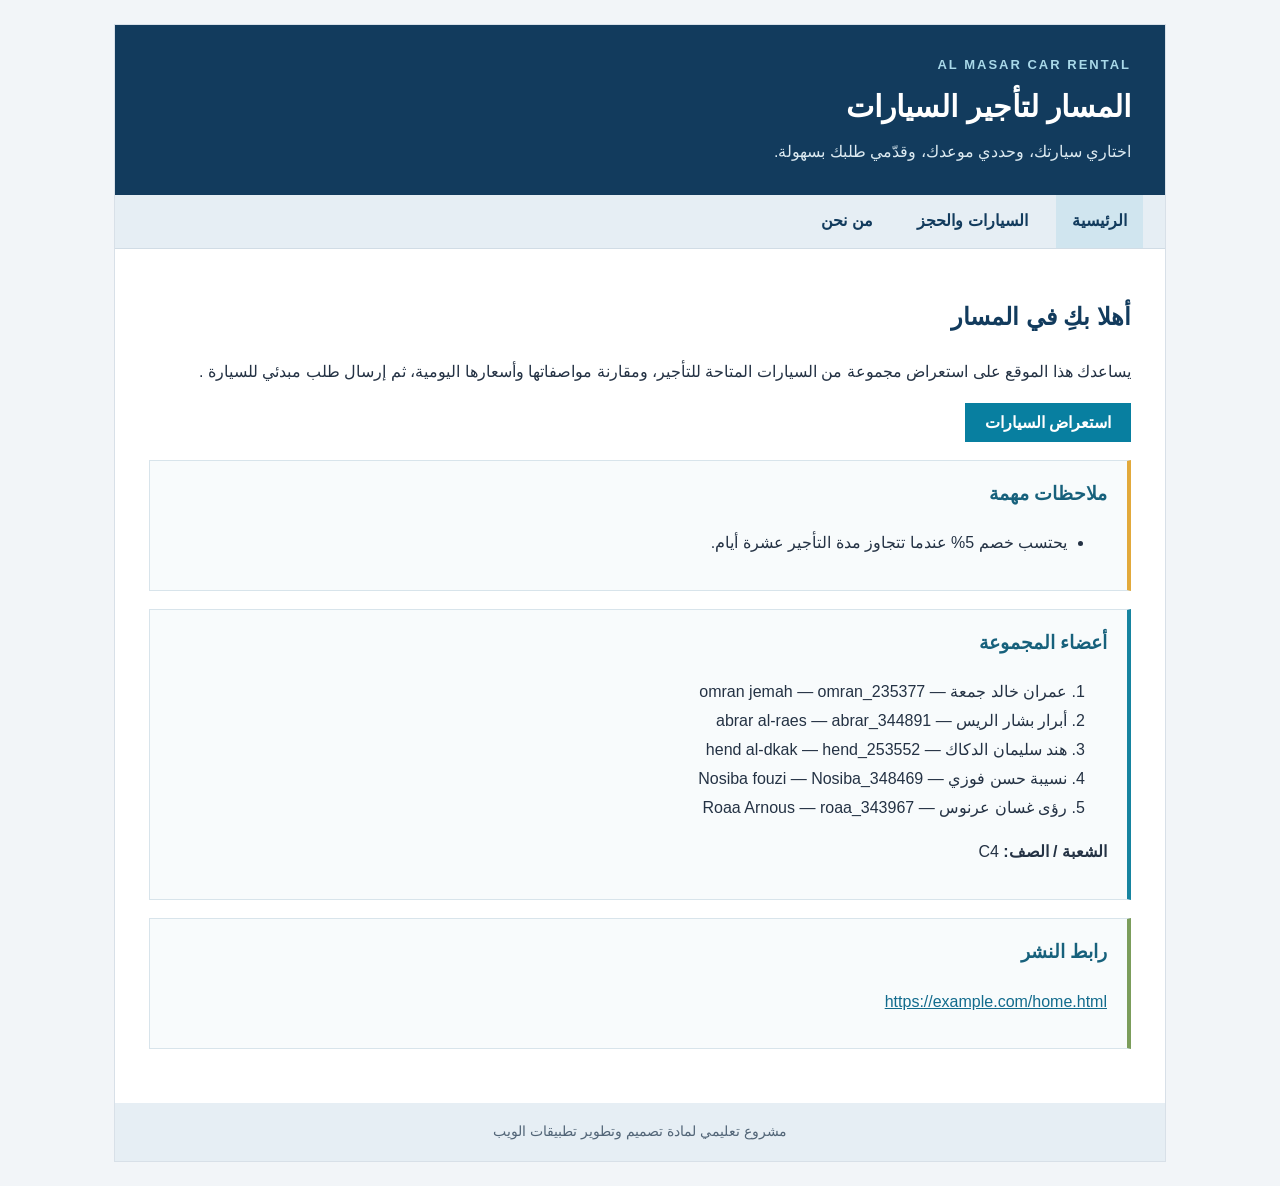
<file: index.html>
<?xml version="1.0" encoding="utf-8"?>
<!DOCTYPE html PUBLIC "-//W3C//DTD XHTML 1.0 Strict//EN" "http://www.w3.org/TR/xhtml1/DTD/xhtml1-strict.dtd">
<html xmlns="http://www.w3.org/1999/xhtml" xml:lang="ar" lang="ar" dir="rtl">
<head>
  <meta http-equiv="Content-Type" content="text/html; charset=utf-8" />
  <meta name="description" content="موقع تجريبي لعرض السيارات المتاحة للتأجير وتقديم طلب حجز." />
  <title>المسار لتأجير السيارات - الرئيسية</title>
  <link rel="stylesheet" type="text/css" href="style.css" />
  <script type="text/javascript" src="https://code.jquery.com/jquery-3.7.1.min.js"></script>
  <script type="text/javascript" src="myFunctions.js"></script>
</head>
<body>
  <div class="page">
    <div class="header">
      <p class="brand-en">AL MASAR CAR RENTAL</p>
      <h1>المسار لتأجير السيارات</h1>
      <p class="tagline">اختاري سيارتك، وحددي موعدك، وقدّمي طلبك بسهولة.</p>
    </div>
    <div class="navigation">
      <ul>
        <li><a href="home.html" class="current">الرئيسية</a></li>
        <li><a href="Cars.html">السيارات والحجز</a></li>
        <li><a href="AboutUs.html">من نحن</a></li>
      </ul>
    </div>
    <div class="content">
      <h2>أهلا بكِ في المسار</h2>
      <p>يساعدك هذا الموقع على استعراض مجموعة من السيارات المتاحة للتأجير، ومقارنة مواصفاتها وأسعارها اليومية، ثم إرسال طلب مبدئي للسيارة .</p>
      <p><a class="button-link" href="Cars.html">استعراض السيارات</a></p>
      <div class="notice">
        <h3>ملاحظات مهمة</h3>
        <ul>
          <li>يحتسب خصم 5% عندما تتجاوز مدة التأجير عشرة أيام.</li>
        </ul>
      </div>
      <div class="group-card">
        <h3>أعضاء المجموعة</h3>
        <p class="edit-instruction"></p>
        <ol>
          <li>عمران خالد جمعة — omran jemah — omran_235377</li>
          <li>أبرار بشار الريس — abrar al-raes — abrar_344891</li>
          <li>هند سليمان الدكاك — hend al-dkak — hend_253552</li>
          <li>نسيبة حسن فوزي — Nosiba fouzi — Nosiba_348469</li>
          <li>رؤى غسان عرنوس — Roaa Arnous — roaa_343967</li>
        </ol>
        <p><strong>الشعبة / الصف:</strong> C4</p>
      </div>
      <div class="publication-card">
        <h3>رابط النشر</h3>
        <p><a href="https://example.com/home.html">https://example.com/home.html</a></p>
      </div>
    </div>
    <div class="footer">
      <p>مشروع تعليمي لمادة تصميم وتطوير تطبيقات الويب</p>
    </div>
  </div>
</body>
</html>
</file>
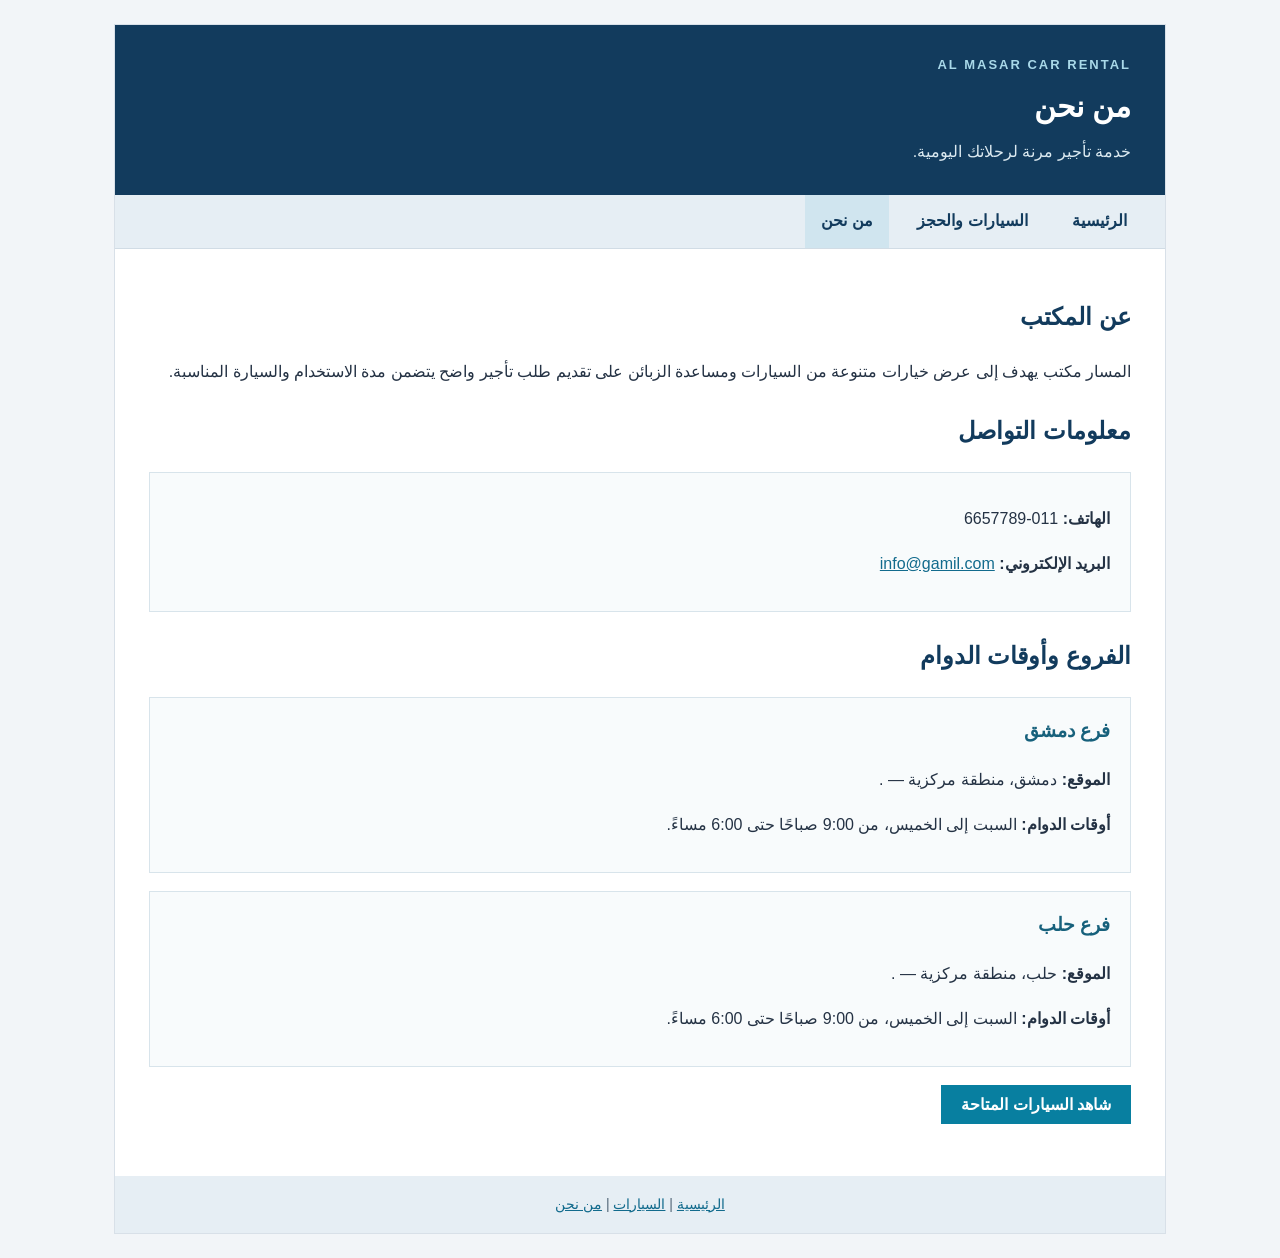
<file: AboutUs.html>
<?xml version="1.0" encoding="utf-8"?>
<!DOCTYPE html PUBLIC "-//W3C//DTD XHTML 1.0 Strict//EN" "http://www.w3.org/TR/xhtml1/DTD/xhtml1-strict.dtd">
<html xmlns="http://www.w3.org/1999/xhtml" xml:lang="ar" lang="ar" dir="rtl">
<head>
  <meta http-equiv="Content-Type" content="text/html; charset=utf-8" />
  <meta name="description" content="تعرفي إلى مكتب المسار لتأجير السيارات وطرق التواصل والفروع." />
  <title>المسار لتأجير السيارات - من نحن</title>
  <link rel="stylesheet" type="text/css" href="style.css" />
  <script type="text/javascript" src="https://code.jquery.com/jquery-3.7.1.min.js"></script>
  <script type="text/javascript" src="myFunctions.js"></script>
</head>
<body>
  <div class="page">
    <div class="header">
      <p class="brand-en">AL MASAR CAR RENTAL</p>
      <h1>من نحن</h1>
      <p class="tagline">خدمة تأجير مرنة لرحلاتك اليومية.</p>
    </div>
    <div class="navigation">
      <ul>
        <li><a href="home.html">الرئيسية</a></li>
        <li><a href="Cars.html">السيارات والحجز</a></li>
        <li><a href="AboutUs.html" class="current">من نحن</a></li>
      </ul>
    </div>
    <div class="content">
      <h2>عن المكتب</h2>
      <p>المسار مكتب يهدف إلى عرض خيارات متنوعة من السيارات ومساعدة الزبائن على تقديم طلب تأجير واضح يتضمن مدة الاستخدام والسيارة المناسبة.</p>
      <h2>معلومات التواصل</h2>
      <div class="contact-card">
        <p><strong>الهاتف:</strong> 011-6657789 </p>
        <p><strong>البريد الإلكتروني:</strong> <a href="mailto:info@gamil.com">info@gamil.com</a></p>
      </div>
      <h2>الفروع وأوقات الدوام</h2>
      <div class="branch-card">
        <h3>فرع دمشق</h3>
        <p><strong>الموقع:</strong> دمشق، منطقة مركزية — .</p>
        <p><strong>أوقات الدوام:</strong> السبت إلى الخميس، من 9:00 صباحًا حتى 6:00 مساءً.</p>
      </div>
      <div class="branch-card">
        <h3>فرع حلب</h3>
        <p><strong>الموقع:</strong> حلب، منطقة مركزية — .</p>
        <p><strong>أوقات الدوام:</strong> السبت إلى الخميس، من 9:00 صباحًا حتى 6:00 مساءً.</p>
      </div>
      <p><a class="button-link" href="Cars.html">شاهد السيارات المتاحة</a></p>
    </div>
    <div class="footer">
      <p><a href="home.html">الرئيسية</a> | <a href="Cars.html">السيارات</a> | <a href="AboutUs.html">من نحن</a></p>
    </div>
  </div>
</body>
</html>
</file>
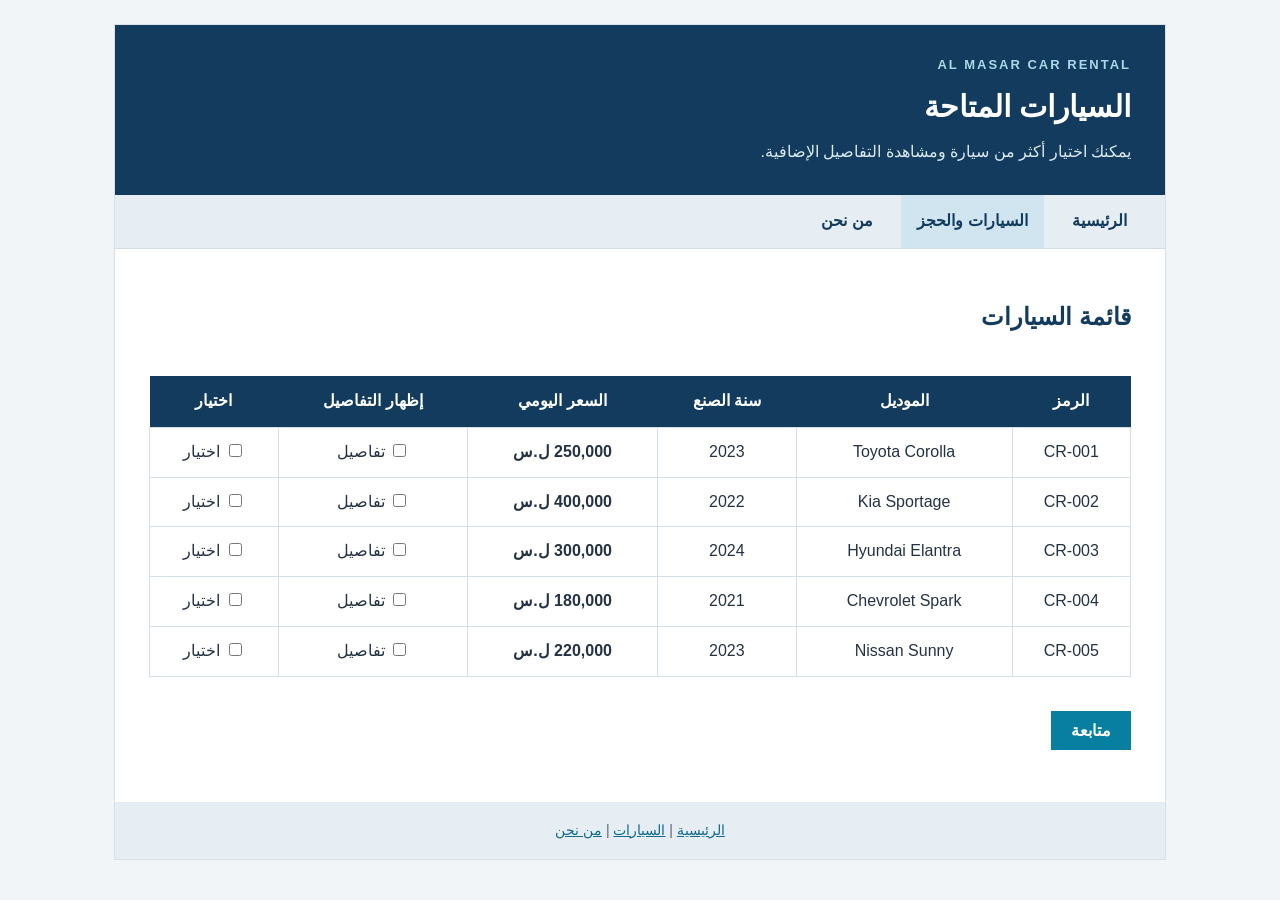
<file: Cars.html>
<?xml version="1.0" encoding="utf-8"?>
<!DOCTYPE html PUBLIC "-//W3C//DTD XHTML 1.0 Strict//EN" "http://www.w3.org/TR/xhtml1/DTD/xhtml1-strict.dtd">
<html xmlns="http://www.w3.org/1999/xhtml" xml:lang="ar" lang="ar" dir="rtl">
<head>
  <meta http-equiv="Content-Type" content="text/html; charset=utf-8" />
  <meta name="description" content="جدول السيارات وأسعار التأجير ونموذج طلب الحجز." />
  <title>المسار لتأجير السيارات - السيارات والحجز</title>
  <link rel="stylesheet" type="text/css" href="style.css" />
  <script type="text/javascript" src="https://code.jquery.com/jquery-3.7.1.min.js"></script>
  <script type="text/javascript" src="myFunctions.js"></script>
</head>
<body>
  <div class="page">
    <div class="header">
      <p class="brand-en">AL MASAR CAR RENTAL</p>
      <h1>السيارات المتاحة</h1>
      <p class="tagline">يمكنك اختيار أكثر من سيارة ومشاهدة التفاصيل الإضافية.</p>
    </div>
    <div class="navigation">
      <ul>
        <li><a href="home.html">الرئيسية</a></li>
        <li><a href="Cars.html" class="current">السيارات والحجز</a></li>
        <li><a href="AboutUs.html">من نحن</a></li>
      </ul>
    </div>
    <div class="content">
      <h2>قائمة السيارات</h2>
      <p class="notice-line"></p>
      <div class="table-scroll">
        <table class="car-table">
          <thead>
            <tr>
              <th scope="col">الرمز</th>
              <th scope="col">الموديل</th>
              <th scope="col">سنة الصنع</th>
              <th scope="col">السعر اليومي</th>
              <th scope="col">إظهار التفاصيل</th>
              <th scope="col">اختيار</th>
            </tr>
          </thead>
          <tbody>
            <tr>
              <td>CR-001</td><td>Toyota Corolla</td><td>2023</td><td class="price">250,000 ل.س</td>
              <td><label><input type="checkbox" class="details-toggle" value="details-001" /> تفاصيل</label></td>
              <td><label><input type="checkbox" class="car-select" value="CR-001" /> اختيار</label></td>
            </tr>
            <tr class="car-details" id="details-001">
              <td colspan="6"><strong>معلومات إضافية:</strong> بنزين، ناقل حركة أوتوماتيكي، 5 مقاعد، 32,000 كم، أبيض.</td>
            </tr>
            <tr>
              <td>CR-002</td><td>Kia Sportage</td><td>2022</td><td class="price">400,000 ل.س</td>
              <td><label><input type="checkbox" class="details-toggle" value="details-002" /> تفاصيل</label></td>
              <td><label><input type="checkbox" class="car-select" value="CR-002" /> اختيار</label></td>
            </tr>
            <tr class="car-details" id="details-002">
              <td colspan="6"><strong>معلومات إضافية:</strong> بنزين، ناقل حركة أوتوماتيكي، 5 مقاعد، 41,000 كم، فضي.</td>
            </tr>
            <tr>
              <td>CR-003</td><td>Hyundai Elantra</td><td>2024</td><td class="price">300,000 ل.س</td>
              <td><label><input type="checkbox" class="details-toggle" value="details-003" /> تفاصيل</label></td>
              <td><label><input type="checkbox" class="car-select" value="CR-003" /> اختيار</label></td>
            </tr>
            <tr class="car-details" id="details-003">
              <td colspan="6"><strong>معلومات إضافية:</strong> بنزين، ناقل حركة أوتوماتيكي، 5 مقاعد، 18,000 كم، أزرق داكن.</td>
            </tr>
            <tr>
              <td>CR-004</td><td>Chevrolet Spark</td><td>2021</td><td class="price">180,000 ل.س</td>
              <td><label><input type="checkbox" class="details-toggle" value="details-004" /> تفاصيل</label></td>
              <td><label><input type="checkbox" class="car-select" value="CR-004" /> اختيار</label></td>
            </tr>
            <tr class="car-details" id="details-004">
              <td colspan="6"><strong>معلومات إضافية:</strong> بنزين، ناقل حركة يدوي، 4 مقاعد، 55,000 كم، أحمر.</td>
            </tr>
            <tr>
              <td>CR-005</td><td>Nissan Sunny</td><td>2023</td><td class="price">220,000 ل.س</td>
              <td><label><input type="checkbox" class="details-toggle" value="details-005" /> تفاصيل</label></td>
              <td><label><input type="checkbox" class="car-select" value="CR-005" /> اختيار</label></td>
            </tr>
            <tr class="car-details" id="details-005">
              <td colspan="6"><strong>معلومات إضافية:</strong> بنزين، ناقل حركة أوتوماتيكي، 5 مقاعد، 27,000 كم، رمادي.</td>
            </tr>
          </tbody>
        </table>
      </div>
      <p><button type="button" id="continue-button" class="button-link">متابعة</button></p>
      <p id="selection-message" class="form-message"></p>
      <div id="booking-panel" class="booking-panel">
        <h2>نموذج طلب التأجير</h2>
        <p>الحقول المعلمة بنجمة إلزامية استخدم الأرقام الإنجليزية في الرقم الوطني والتاريخ.</p>
        <form id="booking-form" action="#" method="post">
          <fieldset>
            <legend>بيانات مقدم الطلب</legend>
            <div class="form-row">
              <label for="full-name">الاسم الكامل (اختياري)</label>
              <input type="text" id="full-name" name="fullName" />
              <span class="hint">إذا أُدخل الاسم، يجب أن يتكون من أحرف عربية ومسافات فقط.</span>
            </div>
            <div class="form-row">
              <label for="national-id">الرقم الوطني (11 خانة) *</label>
              <input type="text" id="national-id" name="nationalId" maxlength="11" />
              <span class="hint">أول خانتين من 01 إلى 14.</span>
            </div>
            <div class="form-row">
              <label for="start-date">تاريخ بداية التأجير (yyyy-mm-dd) *</label>
              <input type="text" id="start-date" name="startDate" maxlength="10" />
              <span class="hint">مثال: 2026-11-15</span>
            </div>
            <div class="form-row">
              <label for="end-date">تاريخ نهاية التأجير (yyyy-mm-dd) *</label>
              <input type="text" id="end-date" name="endDate" maxlength="10" />
            </div>
            <div class="form-row">
              <label for="mobile">رقم الموبايل (Syriatel أو MTN، اختياري)</label>
              <input type="text" id="mobile" name="mobile" maxlength="10" />
              <span class="hint">مثال تجريبي للصيغة: 0931234567 أو 0941234567.</span>
            </div>
            <div class="form-row">
              <label for="email">البريد الإلكتروني (اختياري)</label>
              <input type="text" id="email" name="email" />
            </div>
            <p class="submit-row"><button type="submit" class="button-link">إرسال</button></p>
          </fieldset>
        </form>
        <div id="result-box" class="result-box"></div>
       
      </div>
    </div>
    <div class="footer">
      <p><a href="home.html">الرئيسية</a> | <a href="Cars.html">السيارات</a> | <a href="AboutUs.html">من نحن</a></p>
    </div>
  </div>
</body>
</html>
</file>
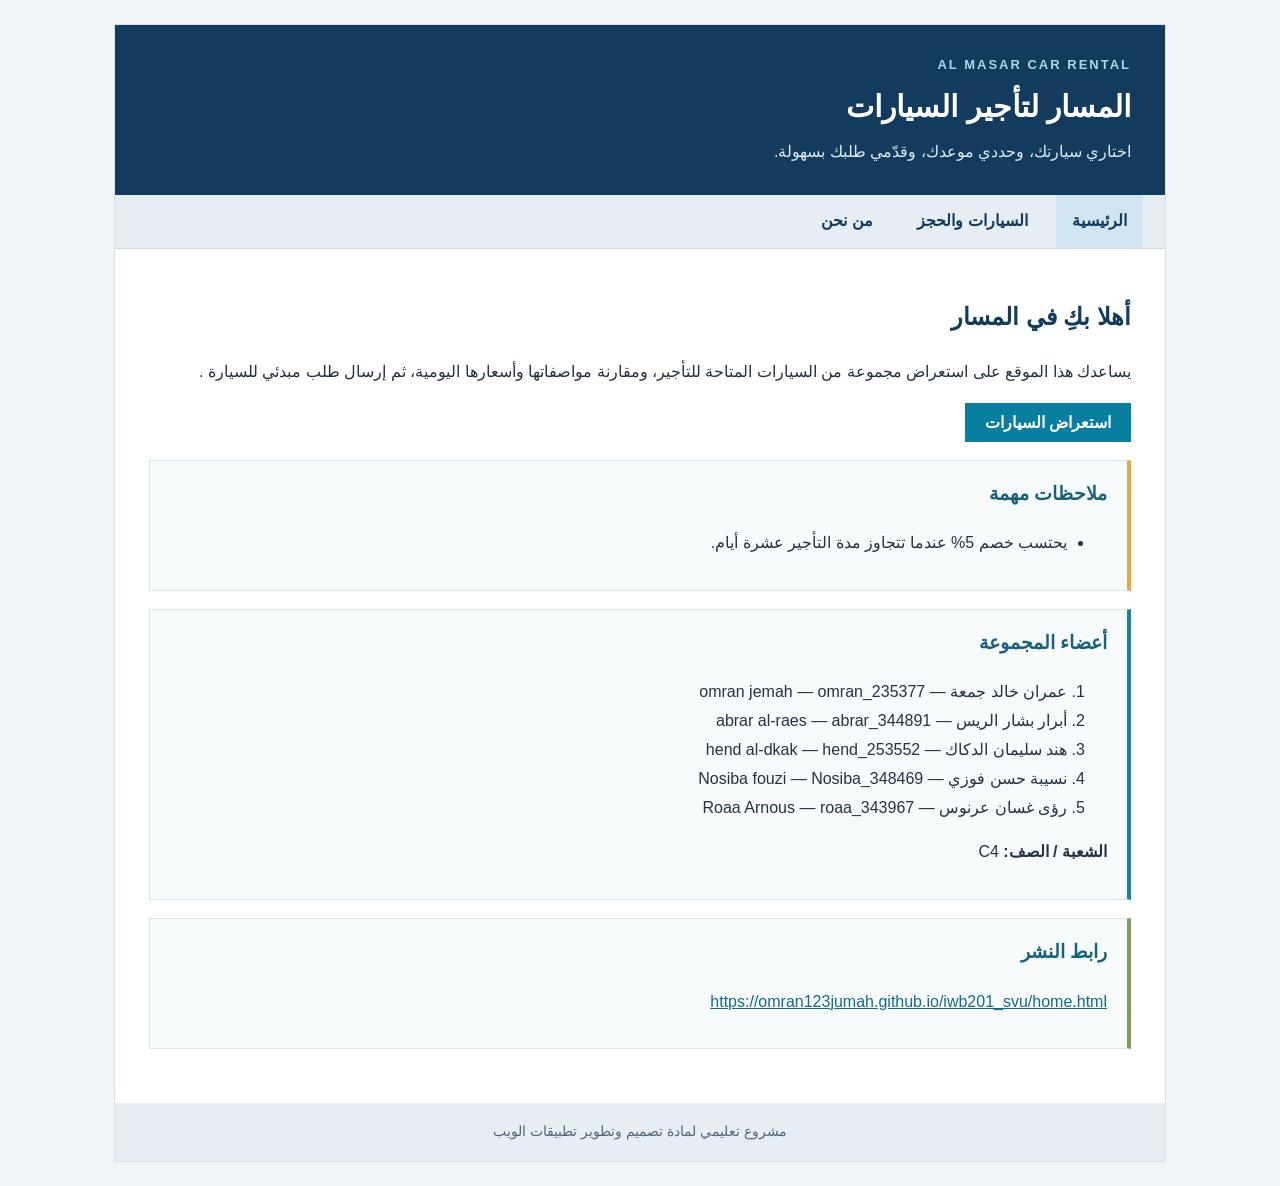
<file: home.html>
<?xml version="1.0" encoding="utf-8"?>
<!DOCTYPE html PUBLIC "-//W3C//DTD XHTML 1.0 Strict//EN" "http://www.w3.org/TR/xhtml1/DTD/xhtml1-strict.dtd">
<html xmlns="http://www.w3.org/1999/xhtml" xml:lang="ar" lang="ar" dir="rtl">
<head>
  <meta http-equiv="Content-Type" content="text/html; charset=utf-8" />
  <meta name="description" content="موقع تجريبي لعرض السيارات المتاحة للتأجير وتقديم طلب حجز." />
  <title>المسار لتأجير السيارات - الرئيسية</title>
  <link rel="stylesheet" type="text/css" href="style.css" />
  <script type="text/javascript" src="https://code.jquery.com/jquery-3.7.1.min.js"></script>
  <script type="text/javascript" src="myFunctions.js"></script>
</head>
<body>
  <div class="page">
    <div class="header">
      <p class="brand-en">AL MASAR CAR RENTAL</p>
      <h1>المسار لتأجير السيارات</h1>
      <p class="tagline">اختاري سيارتك، وحددي موعدك، وقدّمي طلبك بسهولة.</p>
    </div>
    <div class="navigation">
      <ul>
        <li><a href="home.html" class="current">الرئيسية</a></li>
        <li><a href="Cars.html">السيارات والحجز</a></li>
        <li><a href="AboutUs.html">من نحن</a></li>
      </ul>
    </div>
    <div class="content">
      <h2>أهلا بكِ في المسار</h2>
      <p>يساعدك هذا الموقع على استعراض مجموعة من السيارات المتاحة للتأجير، ومقارنة مواصفاتها وأسعارها اليومية، ثم إرسال طلب مبدئي للسيارة .</p>
      <p><a class="button-link" href="Cars.html">استعراض السيارات</a></p>
      <div class="notice">
        <h3>ملاحظات مهمة</h3>
        <ul>
          <li>يحتسب خصم 5% عندما تتجاوز مدة التأجير عشرة أيام.</li>
        </ul>
      </div>
      <div class="group-card">
        <h3>أعضاء المجموعة</h3>
        <p class="edit-instruction"></p>
        <ol>
          <li>عمران خالد جمعة — omran jemah — omran_235377</li>
          <li>أبرار بشار الريس — abrar al-raes — abrar_344891</li>
          <li>هند سليمان الدكاك — hend al-dkak — hend_253552</li>
          <li>نسيبة حسن فوزي — Nosiba fouzi — Nosiba_348469</li>
          <li>رؤى غسان عرنوس — Roaa Arnous — roaa_343967</li>
        </ol>
        <p><strong>الشعبة / الصف:</strong> C4</p>
      </div>
      <div class="publication-card">
        <h3>رابط النشر</h3>
<p><a href="https://omran123jumah.github.io/iwb201_svu/home.html">https://omran123jumah.github.io/iwb201_svu/home.html</a></p>  
      </div>
    </div>
    <div class="footer">
      <p>مشروع تعليمي لمادة تصميم وتطوير تطبيقات الويب</p>
    </div>
  </div>
</body>
</html>
</file>
<file: style.css>
body {
  margin: 0;
  padding: 0;
  background: #f2f5f8;
  color: #243244;
  font-family: Arial, Tahoma, sans-serif;
  font-size: 16px;
  line-height: 1.8;
}

.page {
  width: 92%;
  max-width: 1050px;
  margin: 24px auto;
  background: #ffffff;
  border: 1px solid #d8e0e8;
}

.header {
  padding: 28px 34px;
  background: #123b5d;
  color: #ffffff;
}

.header h1 {
  margin: 4px 0;
  font-size: 30px;
}

.brand-en {
  margin: 0;
  color: #a9d9e9;
  direction: ltr;
  text-align: right;
  letter-spacing: 2px;
  font-size: 13px;
  font-weight: bold;
}

.tagline {
  margin: 4px 0 0 0;
  color: #dceaf1;
}

.navigation {
  background: #e6eef4;
  border-bottom: 1px solid #d1dce5;
}

.navigation ul {
  margin: 0;
  padding: 0 22px;
  list-style: none;
}

.navigation li {
  display: inline-block;
  margin: 0 0 0 8px;
}

.navigation a {
  display: block;
  padding: 12px 16px;
  color: #123b5d;
  text-decoration: none;
  font-weight: bold;
}

.navigation a:hover,
.navigation a.current {
  background: #d0e5ef;
}

.content {
  padding: 24px 34px 36px 34px;
}

h2 {
  margin-top: 22px;
  color: #123b5d;
}

h3 {
  margin-top: 0;
  color: #17617c;
}

a {
  color: #126b8d;
}

.button-link {
  display: inline-block;
  border: 0;
  padding: 10px 20px;
  background: #087fa0;
  color: #ffffff;
  text-decoration: none;
  font: bold 16px Arial, Tahoma, sans-serif;
  cursor: pointer;
}

.button-link:hover {
  background: #075d79;
}

.notice,
.group-card,
.publication-card,
.contact-card,
.branch-card {
  margin: 18px 0;
  padding: 16px 20px;
  border: 1px solid #d8e4eb;
  background: #f8fbfc;
}

.notice {
  border-right: 4px solid #e2a93b;
}

.group-card {
  border-right: 4px solid #1684a0;
}

.publication-card {
  border-right: 4px solid #7b9d5b;
}

.edit-instruction,
.notice-line,
.hint,
.privacy-note {
  color: #526577;
  font-size: 14px;
}

.table-scroll {
  overflow-x: auto;
}

.car-table {
  width: 100%;
  border-collapse: collapse;
  margin: 18px 0;
}

.car-table th {
  padding: 11px 8px;
  background: #123b5d;
  color: #ffffff;
}

.car-table td {
  padding: 10px 8px;
  border: 1px solid #d5dfe7;
  text-align: center;
}

.car-table tbody tr:nth-child(even) {
  background: #f4f8fa;
}

.car-table .car-details {
  display: none;
  background: #eaf5f8;
  text-align: right;
}

.car-table .car-details td {
  text-align: right;
}

.car-table input {
  width: auto;
}

.price {
  white-space: nowrap;
  font-weight: bold;
}

.booking-panel {
  display: none;
  margin-top: 30px;
  padding: 20px;
  border: 1px solid #bfd5df;
  background: #f8fbfc;
}

fieldset {
  margin: 0;
  padding: 18px;
  border: 1px solid #bdccd6;
}

legend {
  padding: 0 8px;
  color: #123b5d;
  font-weight: bold;
}

.form-row {
  margin: 14px 0;
}

.form-row label {
  display: block;
  margin-bottom: 5px;
  font-weight: bold;
}

.form-row input {
  display: block;
  width: 96%;
  max-width: 540px;
  padding: 10px;
  border: 1px solid #aebdc8;
  background: #ffffff;
  color: #243244;
  font: 16px Arial, Tahoma, sans-serif;
}

.form-row input:focus {
  border-color: #087fa0;
  outline: 2px solid #c7e9f2;
}

.hint {
  display: block;
  margin-top: 3px;
}

.submit-row {
  margin-bottom: 0;
}

.form-message {
  display: none;
  padding: 10px 14px;
  color: #7a4b00;
  background: #fff4d7;
  border: 1px solid #ecd28b;
}

.result-box {
  display: none;
  margin-top: 20px;
  padding: 18px;
  border: 1px solid #a5ceb0;
  background: #eff9f1;
}

.result-box h3 {
  color: #24613a;
}

.result-box ul {
  padding-right: 24px;
}

.total-line {
  font-size: 18px;
  font-weight: bold;
}

.footer {
  padding: 14px 28px;
  background: #e6eef4;
  color: #526577;
  text-align: center;
  font-size: 14px;
}

.footer p {
  margin: 2px;
}

@media screen and (max-width: 650px) {
  .page {
    width: 100%;
    margin: 0;
    border: 0;
  }
  .header,
  .content {
    padding-right: 18px;
    padding-left: 18px;
  }
  .navigation ul {
    padding: 0 8px;
  }
  .navigation li {
    margin-left: 0;
  }
  .navigation a {
    padding: 10px 9px;
    font-size: 14px;
  }
  .car-table {
    min-width: 690px;
  }
}
</file>
